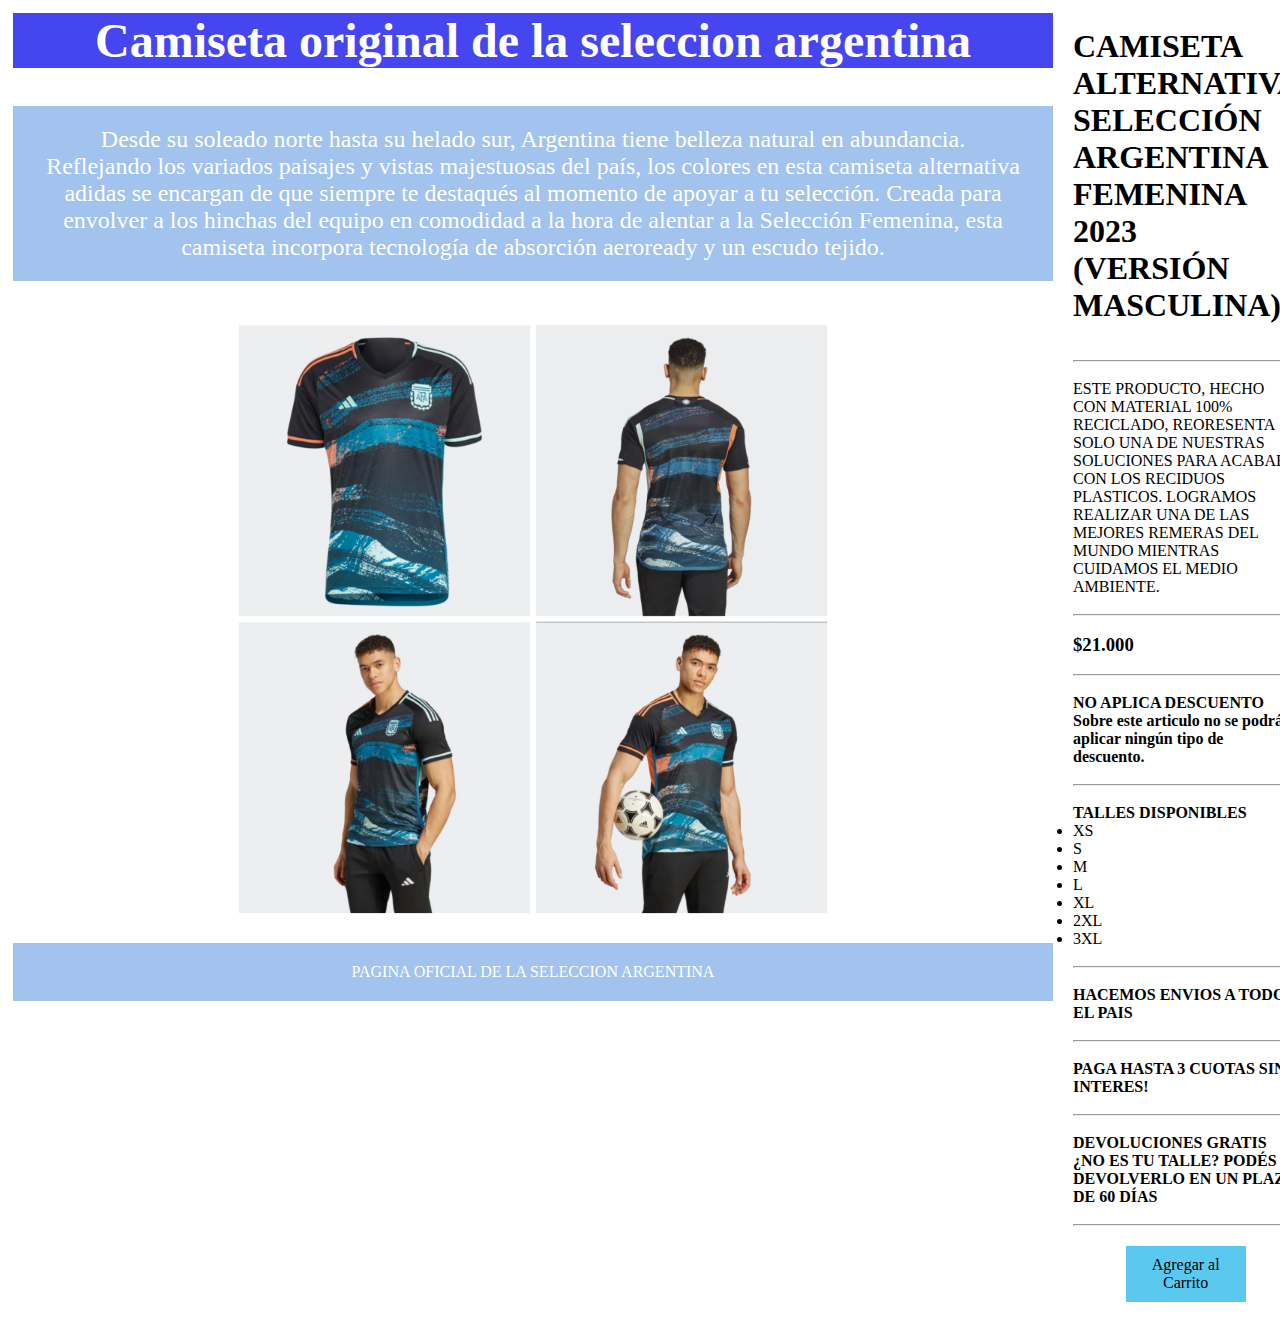
<file: Camiseta de la seleccion/index.html>
<!DOCTYPE html>
<html lang="en">
<head>
    <meta charset="UTF-8">
    <meta http-equiv="X-UA-Compatible" content="IE=edge">
    <meta name="viewport" content="width=device-width, initial-scale=1.0">
    <title>Ropa Deportiva</title>
    <link rel="stylesheet" type="text/css"  href="./misEstilos.css">
    <meta name="viewport" content="width=device-width, initial-scale=1.0">
</head>
<body>
   <div class="contenido">
    <div class="caja">
            <h1>Camiseta original 
            de la seleccion argentina</h1>
            <br>
            <p class="reseña">  Desde su soleado norte hasta su helado sur, Argentina tiene belleza natural en abundancia. <br>
                 Reflejando los variados paisajes y vistas majestuosas del país, los colores en esta camiseta alternativa adidas se encargan de que siempre te destaqués al momento de apoyar a tu selección. Creada para envolver a los hinchas del equipo en comodidad a la hora de alentar a la Selección Femenina, esta camiseta incorpora tecnología de absorción aeroready y un escudo tejido.
            </p>
            <br>
            <div class="center">
                <img src="imagenes/img.1.jpg" class="imagen"  height="600px"  malt="">
            </div>
            
            <footer class="footer">PAGINA OFICIAL DE LA SELECCION ARGENTINA</footer>
    </div>
    <div class="caja">
       
        <h2 class="h2">CAMISETA ALTERNATIVA SELECCIÓN ARGENTINA FEMENINA 2023 (VERSIÓN MASCULINA)</h2>
        <br>
        <br>
        <hr> 
        <br>
        <p id="p2">ESTE PRODUCTO, HECHO CON MATERIAL 100% RECICLADO, REORESENTA SOLO UNA DE NUESTRAS SOLUCIONES PARA ACABAR CON LOS RECIDUOS PLASTICOS.
            LOGRAMOS REALIZAR UNA DE LAS MEJORES REMERAS DEL MUNDO MIENTRAS CUIDAMOS EL MEDIO AMBIENTE.
        </p>
        <br>
        <hr>
        <br>
        <h3>$21.000</h3>
        <br>
        <hr>
        <br>
            <h4>NO APLICA DESCUENTO
            Sobre este articulo no se podrá aplicar ningún tipo de descuento.</h4>
            <br>
            <hr>
            <br>
       <H4>TALLES DISPONIBLES</H4>
        
        <UL>
            <LI>XS</LI>
            <LI>S</LI>
            <LI>M</LI>
            <LI>L</LI>
            <LI>XL</LI>
            <LI>2XL</LI>
            <LI>3XL</LI>
        </UL>
        <br>
        <hr>
        <br>
        <h4>HACEMOS ENVIOS A TODO EL PAIS</h4>
        <br>
        <hr>
        <br>
        <H4>PAGA HASTA 3 CUOTAS SIN INTERES!</H4>
        <br>
        <hr>
        <br>
        <H4>DEVOLUCIONES GRATIS ¿NO ES TU TALLE? PODÉS DEVOLVERLO EN UN PLAZO DE 60 DÍAS</H4>
        <br>
        <hr>
        <div class="box">Agregar al Carrito </div>
    </div>
   </div>
 
       
</body>
</html>
</file>
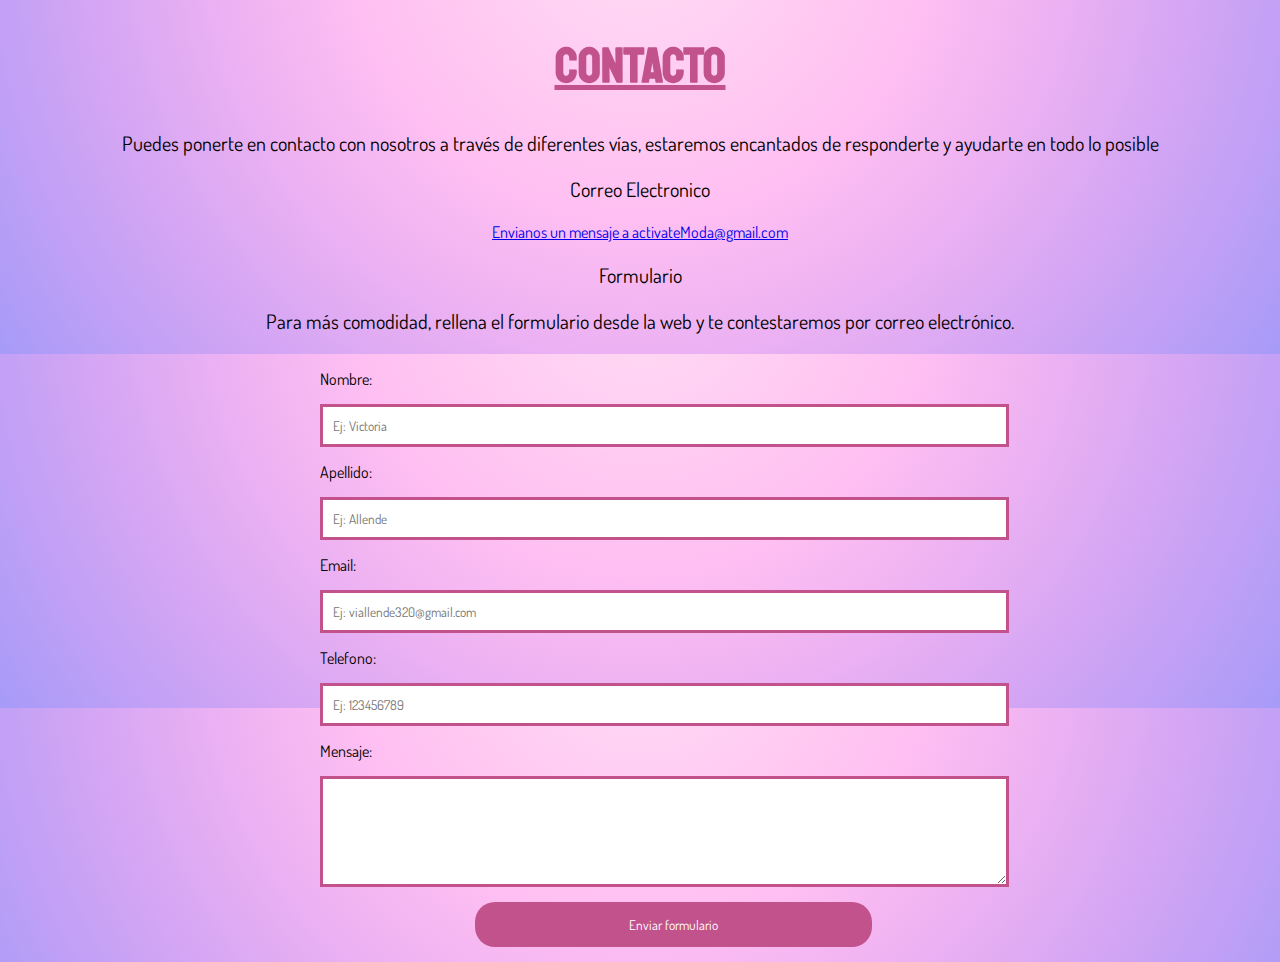
<file: Formulario de contacto/formulario.html>
<!DOCTYPE html>
<html lang="es">
  <head>
    <meta charset="UTF-8" />
    <meta http-equiv="X-UA-Compatible" content="IE=edge" />
    <meta name="viewport" content="width=device-width, initial-scale=1.0" />
    <title>Contacto</title>
    <link rel="stylesheet" href="main.css" />
    <!--Link de tipografias-->
    <!--Tipografia para h1-->
    <link rel="preconnect" href="https://fonts.googleapis.com" />
    <link rel="preconnect" href="https://fonts.gstatic.com" crossorigin />
    <link
      href="https://fonts.googleapis.com/css2?family=Staatliches&display=swap"
      rel="stylesheet"
    />

    <!--Tipografia para P-->
    <link rel="preconnect" href="https://fonts.googleapis.com" />
    <link rel="preconnect" href="https://fonts.gstatic.com" crossorigin />
    <link
      href="https://fonts.googleapis.com/css2?family=Dosis:wght@500&display=swap"
      rel="stylesheet"
    />
  </head>
  <body>
    <header>
      <h1><u>CONTACTO</u></h1>
      <p>
        Puedes ponerte en contacto con nosotros a través de diferentes vías,
        estaremos encantados de responderte y ayudarte en todo lo posible
      </p>
      <p>Correo Electronico</p>
      <a href="mailto:activateModa@gmail.com">
        Envianos un mensaje a activateModa@gmail.com</a
      >
      <p>Formulario</p>
      <p>
        Para más comodidad, rellena el formulario desde la web y te
        contestaremos por correo electrónico.
      </p>
    </header>

    <!--Cuerpo del formulario-->

    <div>
      <form name="validar" class="contact">
        <label for="nombre">Nombre:</label>
        <input
          type="text"
          id="nombre"
          name="nombre"
          placeholder="Ej: Victoria"
          required
        />
        

        <label for="apellido">Apellido:</label>
        <input
          type="text"
          id="apellido"
          name="apellido"
          placeholder="Ej: Allende"
          required
        />
        

        <label for="email">Email:</label>
        <input
          type="email"
          id="email"
          name="email"
          placeholder="Ej: viallende320@gmail.com"
          required
        />
       

        <label for="telefono">Telefono:</label>
        <input
          type="tel"
          id="telefono"
          name="telefono"
          placeholder="Ej: 123456789"
          required
        />
        

        <label for="mensaje">Mensaje:</label>
        <textarea name="mensaje" id="mensaje" cols="30" rows="5"></textarea>
        

        <input
          type="submit"
          id="boton"
          onclick="enviarFormulario()"
          value="Enviar formulario"
        />
      </form>
    </div>

    <script src="validar.js"></script>
  </body>
</html>
</file>
<file: Camiseta de la seleccion/misEstilos.css>
*{  margin: 0;
    padding: 0;}
.contenido{
    margin: 3px;
}
.caja{
    display: table-cell;
    padding: 10px;
}
h1{
    background-color: rgb(70, 70, 241);
    font-size:  3em;
    color: white;
    text-align: center;
}
.imagen{
    max-width: 700px;
    height: 700 px;
}
.center{
    text-align: center;
}
.reseña{
    color: white;
    background-color: rgb(161, 195, 238);
    width: 1000px;
    padding: 20px;
    margin: 20px;
    border: 2px; 
    text-align: center;
    margin-left: auto;
    margin-right: auto;
    font-size:  1.5em;
}
.box{
    background-color: rgb(90, 200, 239);
    width: 100px;
    padding: 10px;
    margin: 20px;
    border: 2px; 
    text-align: center;
    margin-left: auto;
    margin-right: auto;
}
.footer{
    color: white;
    background-color: rgb(161, 195, 238);
    width: 1000px;
    padding: 20px;
    margin: 20px;
    border: 2px; 
    text-align: center;
    margin-left: auto;
    margin-right: auto;
}
h2{
    font-size:  2em;
}
p2{
   color: blue;
}
</file>
<file: Formulario de contacto/main.css>
body{
    background: #f380b9;  /* fallback for old browsers */
    background: -webkit-linear-gradient(to right, #5f50a9, #fffbd5);  /* Chrome 10-25, Safari 5.1-6 */
    background: radial-gradient(circle at 50% -20.71%, #ffdcf4 0, #ffd3f3 12.5%, #ffc9f2 25%, #ffbff2 37.5%, #f2b5f2 50%, #e2acf3 62.5%, #d0a4f4 75%, #bc9ff6 87.5%, #a69bf8 100%);
    
    }

header{
    text-align: center;
}

header h1{
    font-size: 50px;
    font-family: 'Staatliches', cursive;
    color: #C2528B;
    
}

a{
    font-family: 'Dosis', sans-serif;
}

header p{
    font-size: 20px;
    font-family: 'Dosis', sans-serif;
}

header h2{
    font-size: 20px;
    font-family: 'Staatliches', cursive;
    color: #C2528B;
}

div{
    position: absolute;
    left: 25%;
  
}



.contact label, .contact input, .contact textarea{
     display: block;
     width: 300%;
     margin-bottom: 15px;
     margin-top: 15px;
     font-family: 'Dosis', sans-serif;
    
}

.contact input, .contact textarea{
  padding: 10px;
  border: 3px solid #C2528B;
}




/*Boton Enviar formulario*/
#boton{
    width: 180%;
    background-color: #C2528B;
    color: white;
    padding: 14px;
    margin-left: 70%;
    border: none;
    border-radius: 20px;
}
#boton:hover{
    background-color: #f380b9;
}
</file>
